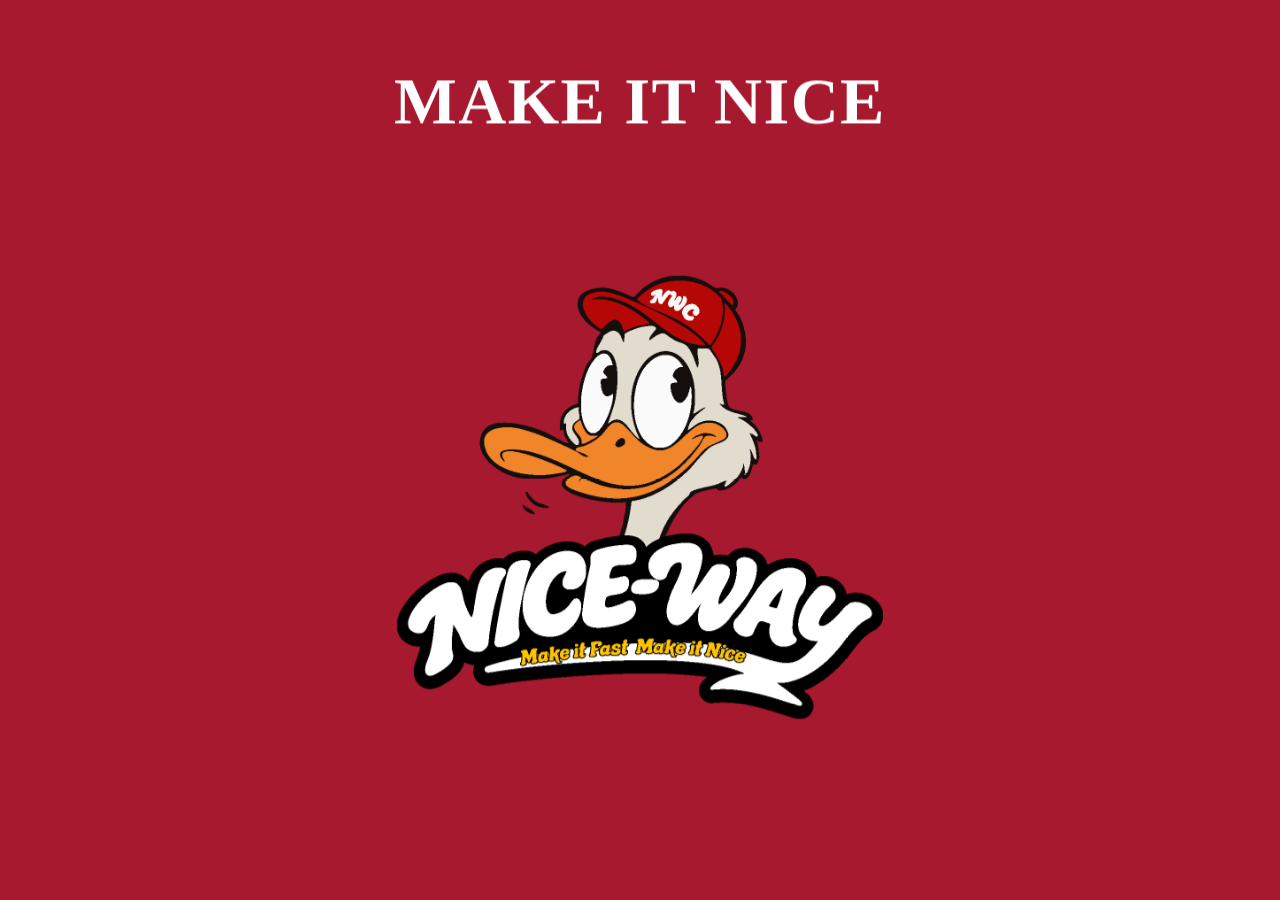
<file: motion1.html>
<!DOCTYPE html>
<html lang="ko">
<head>
  <meta charset="UTF-8">
  <meta name="viewport" content="width=device-width, initial-scale=1.0">
  <title>NICE-WAY Brand Motion</title>
  
  <!-- 클래식 폰트 로드 -->
  <link rel="preconnect" href="https://fonts.googleapis.com">
  <link rel="preconnect" href="https://fonts.gstatic.com" crossorigin>
  <link href="https://fonts.googleapis.com/css2?family=Luckiest+Guy&family=Mouse+Memoirs&display=swap" rel="stylesheet">
  <script src="https://cdnjs.cloudflare.com/ajax/libs/gsap/3.12.2/gsap.min.js"></script>

  <style>
    @font-face {
      font-family: var(--font-en-curv);
      src: local('Curvilingus'), local('Curvilingus-Regular');
    }

    * {
      margin: 0;
      padding: 0;
      box-sizing: border-box;
      user-select: none;
    }

    body {
      background-color: #A6192E; /* 하인즈 레드 */
      height: 100vh;
      width: 100vw;
      display: flex;
      justify-content: center;
      align-items: center;
      overflow: hidden;
      font-family: var(--font-en-curv);
      position: relative;
    }

    /* 1. 메인 슬롯 컴포넌트 */
    .main-stage {
      display: flex;
      flex-direction: column;
      align-items: center;
      justify-content: center;
      position: absolute;
      transform-origin: center center;
      will-change: transform, opacity;
      z-index: 10;
    }

    /* 상단: MAKE IT FAST */
    .text-fast {
      font-family: var(--font-en-special);
      font-size: clamp(2.2rem, 5.2vw, 5.0rem);
      font-weight: 900;
      color: #FFFFFF;
      letter-spacing: 0.02em;
      line-height: 1;
      margin-bottom: 0.2vh;
      text-shadow: none;
      will-change: transform;
      text-align: center;
      white-space: nowrap;
    }

    /* 중간: MAKE IT NICE */
    .text-nice {
      font-family: var(--font-en-special);
      font-size: clamp(2.2rem, 5.2vw, 5.0rem);
      font-weight: 900;
      color: #FFFFFF;
      letter-spacing: 0.02em;
      line-height: 1;
      margin-bottom: 1vh;
      text-shadow: none;
      will-change: transform;
      text-align: center;
      white-space: nowrap;
    }

    /* 하단: 나이스웨이 로고 드롭 컨테이너 */
    .logo-container {
      position: relative;
      width: clamp(310px, 38vw, 530px);
      aspect-ratio: 1 / 1;
      display: flex;
      justify-content: center;
      align-items: center;
      will-change: transform;
    }

    /* 둥실둥실 플로팅 전용 내부 래퍼 */
    .logo-float-wrapper {
      position: relative;
      width: 100%;
      height: 100%;
      display: flex;
      justify-content: center;
      align-items: center;
      will-change: transform;
    }

    .logo-img {
      position: absolute;
      top: 0;
      left: 0;
      width: 100%;
      height: 100%;
      object-fit: contain;
      filter: none;
      pointer-events: none;
    }

    /* 눈 뜬 이미지 고정 */
    #logoOpen {
      z-index: 1;
      opacity: 1;
    }

    /* 눈 감은 오버레이 */
    #logoClosed {
      z-index: 2;
      opacity: 0;
      will-change: opacity;
    }

    /* 2. 타이핑 문구 영역 (Curvilingus 폰트 복원) */
    .typewriter-stage {
      position: absolute;
      display: flex;
      align-items: center;
      justify-content: center;
      z-index: 20;
      opacity: 0;
      pointer-events: none;
      width: 90vw;
      text-align: center;
    }

    .type-text {
      font-family: var(--font-en-curv);
      font-size: clamp(2.2rem, 5.2vw, 5.0rem);
      font-weight: 900;
      color: #FFFFFF;
      letter-spacing: 0.02em;
      line-height: 1.1;
      text-shadow: none;
      white-space: nowrap;
    }
  </style>
</head>
<body>

  <!-- 메인 드롭 & 줌인 영역 -->
  <div class="main-stage" id="mainStage">
    <!-- 1순위 상단: MAKE IT FAST -->
    <div class="text-fast" id="dropFast">MAKE IT FAST</div>

    <!-- 2순위 중간: MAKE IT NICE -->
    <div class="text-nice" id="dropNice">MAKE IT NICE</div>

    <!-- 3순위 하단: 나이스웨이 로고 (드롭 + 둥실 플로팅) -->
    <div class="logo-container" id="dropLogo">
      <div class="logo-float-wrapper" id="logoFloat">
        <img src="./images/niceway_logo.png" id="logoOpen" class="logo-img" alt="NICE-WAY Open Eyes">
        <img src="./images/niceway_logo_blink.png" id="logoClosed" class="logo-img" alt="NICE-WAY Closed Eyes">
      </div>
    </div>
  </div>

  <!-- 타이핑 문구 영역 (마침표 포함) -->
  <div class="typewriter-stage" id="typeStage">
    <span class="type-text" id="typeTarget"></span>
  </div>

  <script>
    const mainStage = document.getElementById('mainStage');
    const dropFast = document.getElementById('dropFast');
    const dropNice = document.getElementById('dropNice');
    const dropLogo = document.getElementById('dropLogo');
    const logoFloat = document.getElementById('logoFloat');
    
    const logoOpen = document.getElementById('logoOpen');
    const logoClosed = document.getElementById('logoClosed');

    const typeStage = document.getElementById('typeStage');
    const typeTarget = document.getElementById('typeTarget');

    // 마침표(.) 포함 문구
    const phrase = "One Drop, A Nice Memory.";
    let typingInterval = null;
    let floatTween = null;

    // 플리커 없는 눈꺼풀 오버레이 깜빡임 함수
    function blinkEyes(times = 2, speed = 0.22) {
      const blinkTL = gsap.timeline();
      for(let i = 0; i < times; i++) {
        blinkTL
          .to(logoClosed, { opacity: 1, duration: 0.02 }, `+=${speed * 1.8}`)
          .to(logoClosed, { opacity: 0, duration: 0.02 }, `+=${speed}`);
      }
      return blinkTL;
    }

    // 둥실둥실(Floating) 시작 함수
    function startFloating() {
      if (floatTween) floatTween.kill();
      floatTween = gsap.to(logoFloat, {
        y: -6,
        rotation: 1.0,
        duration: 1.8,
        ease: 'sine.inOut',
        yoyo: true,
        repeat: -1
      });
    }

    // 초기 상태 리셋
    function resetAll() {
      if (typingInterval) clearInterval(typingInterval);
      if (floatTween) {
        floatTween.kill();
        floatTween = null;
      }

      gsap.set(logoFloat, { y: 0, rotation: 0 });
      gsap.set(mainStage, { scale: 1, opacity: 1, zIndex: 10 });
      gsap.set(dropLogo, { y: '-130vh', opacity: 1 });
      gsap.set(dropNice, { y: '-130vh', opacity: 1 });
      gsap.set(dropFast, { y: '-130vh', opacity: 1 });
      gsap.set(logoClosed, { opacity: 0 });

      gsap.set(typeStage, { opacity: 0 });
      typeTarget.textContent = "";
    }

    resetAll();

    // 메인 마스터 타임라인
    const masterTL = gsap.timeline({ repeat: -1 });

    // ==========================================
    // STEP 1: 상단에서 차분하게 착지 (로고 -> NICE -> FAST)
    // ==========================================
    masterTL
      // 1. 하단 로고 착지
      .to(dropLogo, {
        y: 0,
        duration: 1.8,
        ease: 'power3.out'
      })
      // 2. 중간 MAKE IT NICE 착지
      .to(dropNice, {
        y: 0,
        duration: 1.7,
        ease: 'power3.out'
      }, "-=1.4")
      // 3. 최상단 MAKE IT FAST 착지
      .to(dropFast, {
        y: 0,
        duration: 1.6,
        ease: 'power3.out'
      }, "-=1.4")

    // ==========================================
    // STEP 2: 둥실둥실 + 미세 줌인 + 눈 깜빡임 -> 부드럽게 줌인 폭발!
    // ==========================================
      // 착지와 동시에 둥실둥실 플로팅 시작
      .add(() => {
        startFloating();
      }, "-=0.2")

      // 4.2초 동안 미세하게 줌인 (1.0 -> 1.08)
      .to(mainStage, {
        scale: 1.08,
        duration: 4.2,
        ease: 'none'
      })

      // 4초 서서히 커지는 도중 눈 깜빡임 연동
      .add(blinkEyes(2, 0.22), "<+=0.8")

      // '틱' 튀는 현상 방지: 플로팅을 강제로 끄지 않고 그대로 화면 앞으로 휙 줌인
      .to(mainStage, {
        scale: 4.5,
        opacity: 0,
        duration: 0.75,
        ease: 'power3.in'
      })

      // 완전히 화면 밖으로 사라진 후에만 백그라운드에서 플로팅 종료
      .add(() => {
        if (floatTween) {
          floatTween.kill();
          floatTween = null;
        }
      })

    // ==========================================
    // STEP 3: One Drop, A Nice Memory. 타이핑 효과
    // ==========================================
      .set(typeStage, { opacity: 1 })
      .add(() => {
        let i = 0;
        typeTarget.textContent = "";
        typingInterval = setInterval(() => {
          if (i < phrase.length) {
            typeTarget.textContent += phrase[i];
            i++;
          } else {
            clearInterval(typingInterval);
          }
        }, 130);
      })
      
      // 타이핑 완료 후 여운 대기 (4.0초)
      .to({}, { duration: 4.0 })

      // 부드러운 페이드아웃
      .to(typeStage, {
        opacity: 0,
        duration: 1.0,
        ease: 'power2.inOut'
      })

    // ==========================================
    // STEP 4: 루프 리셋 후 무한 반복
    // ==========================================
      .add(() => {
        resetAll();
      });

  </script>
</body>
</html>
</file>
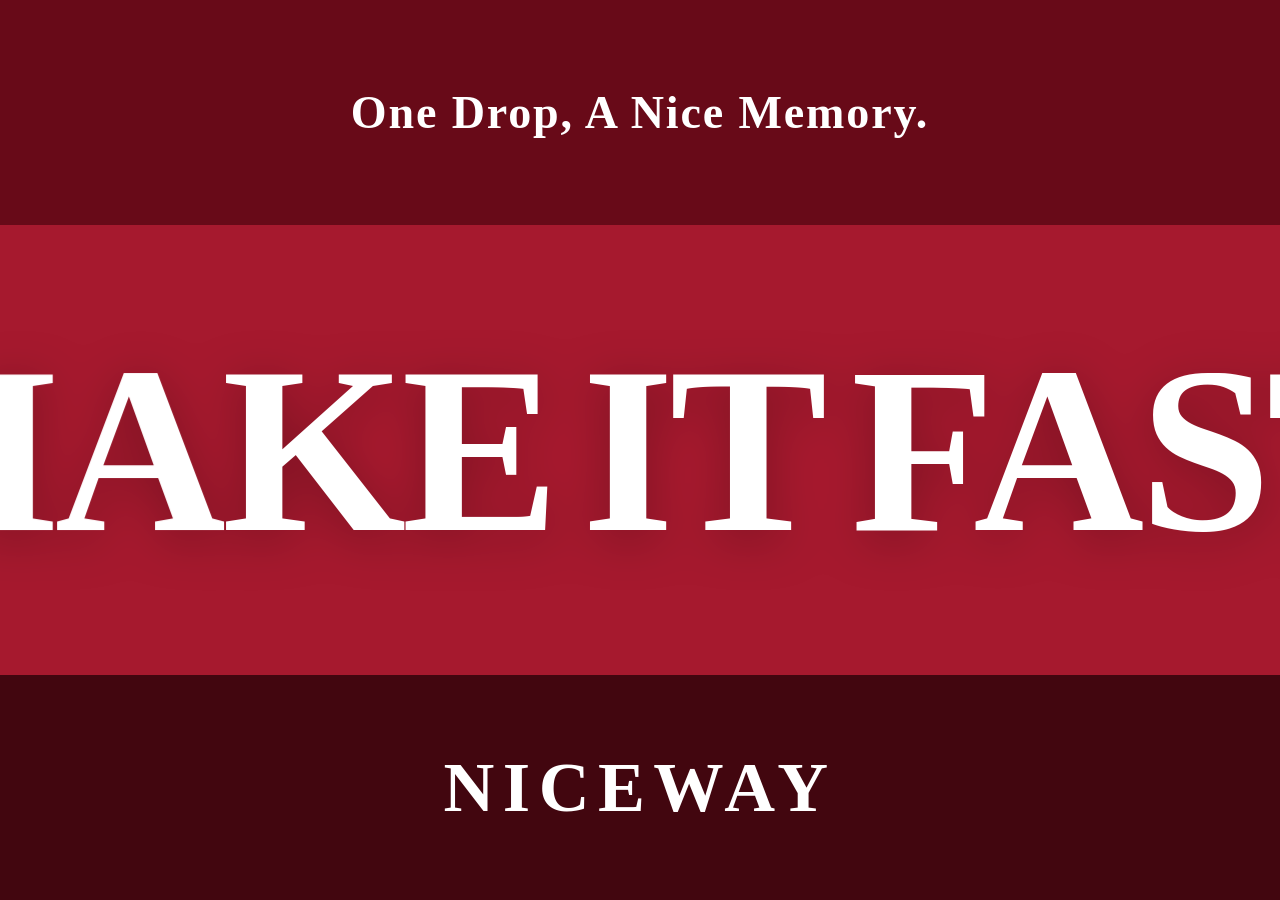
<file: motion2.html>
<!DOCTYPE html>
<html lang="ko">
<head>
  <meta charset="UTF-8">
  <meta name="viewport" content="width=device-width, initial-scale=1.0">
  <title>One Drop, A Nice Memory - NICEWAY</title>
  
  <!-- Curvilingus 로컬 폰트 및 백업 세리프 -->
  <link rel="preconnect" href="https://fonts.googleapis.com">
  <link rel="preconnect" href="https://fonts.gstatic.com" crossorigin>
  <link href="https://fonts.googleapis.com/css2?family=Luckiest+Guy&family=Mouse+Memoirs&display=swap" rel="stylesheet">
  <script src="https://cdnjs.cloudflare.com/ajax/libs/gsap/3.12.2/gsap.min.js"></script>

  <style>
    :root {
      --heinz-red: #A6192E;
      --heinz-dark-red: #680A18;
      --heinz-burgundy: #42060F;
      --accent-yellow: #F6B828;
      --cream-bg: #FAF4E8;
      --border-light: #EAE5DC;
      --text-dark: #1A1A1A;
    }

    @font-face {
      font-family: var(--font-en-curv);
      src: local('Curvilingus'), local('Curvilingus-Regular');
    }

    * {
      margin: 0;
      padding: 0;
      box-sizing: border-box;
      user-select: none;
    }

    body {
      height: 100vh;
      width: 100vw;
      display: flex;
      flex-direction: column;
      overflow: hidden;
      font-family: var(--font-en-curv);
    }

    /* 1. 상단 바 (비율: 1 = 25vh) */
    .bar-top {
      height: 25vh;
      flex: 1;
      background-color: var(--heinz-dark-red);
      display: flex;
      justify-content: center;
      align-items: center;
      color: #FFFFFF;
      font-size: clamp(1.4rem, 3.6vw, 3.8rem);
      font-weight: 700;
      letter-spacing: 0.04em;
      z-index: 20;
      box-shadow: none;
      transition: background-color 0.8s cubic-bezier(0.25, 1, 0.5, 1), color 0.8s ease;
    }

    /* 2. 중앙 롤링 영역 (비율: 2 = 50vh) */
    .stage-center {
      height: 50vh;
      flex: 2;
      position: relative;
      width: 100vw;
      background-color: var(--heinz-red);
      display: flex;
      justify-content: center;
      align-items: center;
      overflow: hidden;
      z-index: 10;
      transition: background-color 0.8s cubic-bezier(0.25, 1, 0.5, 1);
    }

    /* 3. 하단 바 (비율: 1 = 25vh) */
    .bar-bottom {
      height: 25vh;
      flex: 1;
      background-color: var(--heinz-burgundy);
      display: flex;
      justify-content: center;
      align-items: center;
      color: #FFFFFF;
      font-size: clamp(2rem, 5.5vw, 5.8rem);
      font-weight: 700;
      letter-spacing: 0.12em;
      z-index: 20;
      box-shadow: none;
      transition: background-color 0.8s cubic-bezier(0.25, 1, 0.5, 1), color 0.8s ease;
    }

    /* 중앙 초대형 문장 컨테이너 (글자색 흰색 고정) */
    .sentence-row {
      font-family: var(--font-en-special);
      position: absolute;
      display: flex;
      justify-content: center;
      align-items: center;
      gap: 2.2vw;
      font-size: clamp(4.5rem, 18.5vw, 22rem);
      font-weight: 700;
      color: #FFFFFF !important;
      line-height: 1;
      letter-spacing: -0.02em;
      white-space: nowrap;
      visibility: hidden;
      filter: drop-shadow(0 8px 24px rgba(0, 0, 0, 0.25));
    }

    /* MAKE 묶음: MA와 KE는 공백 없이 결합 */
    .word-make {
      display: inline-flex;
      align-items: baseline;
      gap: 0;
    }

    .chunk {
      display: inline-block;
      will-change: transform;
    }

    /* FAST / NICE 슬롯 프레임 */
    .slot-frame {
      display: inline-block;
      height: 1.25em;
      overflow: hidden;
      vertical-align: middle;
      padding: 0 0.18em;
      margin: 0 -0.18em;
    }

    .slot-wheel {
      display: flex;
      flex-direction: column;
      will-change: transform;
    }

    .slot-cell {
      height: 1.25em;
      display: flex;
      align-items: center;
      justify-content: flex-start;
      color: #FFFFFF !important;
      padding-right: 0.1em;
    }
  </style>
</head>
<body>

  <!-- 상단 바 -->
  <header class="bar-top" id="topBar">
    <span>One Drop, A Nice Memory.</span>
  </header>

  <!-- 중앙 롤링 스테이지 -->
  <main class="stage-center" id="stage">
    <!-- 1세트: MAKE IT FAST -->
    <div class="sentence-row" id="row1">
      <div class="word-make">
        <span class="chunk c-ma">MA</span>
        <span class="chunk c-ke">KE</span>
      </div>
      <div class="chunk c-it">IT</div>
      <div class="chunk c-action">
        <div class="slot-frame">
          <div class="slot-wheel" id="wheel1">
            <div class="slot-cell">FAST</div>
            <div class="slot-cell">FAST</div>
            <div class="slot-cell">FAST</div>
            <div class="slot-cell">FAST</div>
          </div>
        </div>
      </div>
    </div>

    <!-- 2세트: MAKE IT NICE -->
    <div class="sentence-row" id="row2">
      <div class="word-make">
        <span class="chunk c-ma">MA</span>
        <span class="chunk c-ke">KE</span>
      </div>
      <div class="chunk c-it">IT</div>
      <div class="chunk c-action">
        <div class="slot-frame">
          <div class="slot-wheel" id="wheel2">
            <div class="slot-cell">NICE</div>
            <div class="slot-cell">NICE</div>
            <div class="slot-cell">NICE</div>
            <div class="slot-cell">NICE</div>
          </div>
        </div>
      </div>
    </div>
  </main>

  <!-- 하단 바 -->
  <footer class="bar-bottom" id="bottomBar">
    <span>NICEWAY</span>
  </footer>

  <script>
    const topBar = document.getElementById('topBar');
    const bottomBar = document.getElementById('bottomBar');
    const stage = document.getElementById('stage');
    const row1 = document.getElementById('row1');
    const row2 = document.getElementById('row2');
    
    const chunks1 = [
      row1.querySelector('.c-ma'),
      row1.querySelector('.c-ke'),
      row1.querySelector('.c-it'),
      row1.querySelector('.c-action')
    ];

    const chunks2 = [
      row2.querySelector('.c-ma'),
      row2.querySelector('.c-ke'),
      row2.querySelector('.c-it'),
      row2.querySelector('.c-action')
    ];

    const wheel1 = document.getElementById('wheel1');
    const wheel2 = document.getElementById('wheel2');

    // 녹색 제거 -> 버건디 / 하인즈 레드 / 옐로우 / 크림 기반 고급 클래식 테마
    const themes = {
      base: {
        top: '#680A18', topTxt: '#FFFFFF',
        mid: '#A6192E', // 하인즈 레드
        bot: '#42060F', botTxt: '#FFFFFF'
      },
      fast1: {
        top: '#42060F', topTxt: '#FFFFFF',
        mid: '#F6B828', // 웜 옐로우
        bot: '#680A18', botTxt: '#FFFFFF'
      },
      fast2: {
        top: '#FAF4E8', topTxt: '#680A18', // 크림 바
        mid: '#680A18', // 다크 레드
        bot: '#A6192E', botTxt: '#FFFFFF'
      },
      fast3: {
        top: '#A6192E', topTxt: '#FFFFFF',
        mid: '#42060F', // 버건디
        bot: '#FAF4E8', botTxt: '#680A18'
      },
      nice1: {
        top: '#680A18', topTxt: '#FFFFFF',
        mid: '#A6192E', // 하인즈 레드
        bot: '#F6B828', botTxt: '#42060F'
      },
      nice2: {
        top: '#EAE5DC', topTxt: '#42060F', // 웜 크림
        mid: '#F6B828', // 웜 옐로우
        bot: '#42060F', botTxt: '#FFFFFF'
      },
      nice3: {
        top: '#42060F', topTxt: '#FFFFFF',
        mid: '#680A18', // 다크 레드
        bot: '#FAF4E8', botTxt: '#680A18'
      }
    };

    function applyTheme(t) {
      topBar.style.backgroundColor = t.top;
      topBar.style.color = t.topTxt;

      stage.style.backgroundColor = t.mid;

      bottomBar.style.backgroundColor = t.bot;
      bottomBar.style.color = t.botTxt;
    }

    // 초기값 세팅 (상단 바 뒤에서 대기)
    gsap.set([row1, row2], { visibility: 'visible' });
    gsap.set(chunks1, { y: '-60vh' });
    gsap.set(chunks2, { y: '-60vh' });
    gsap.set(wheel1, { yPercent: -75 });
    gsap.set(wheel2, { yPercent: -75 });
    applyTheme(themes.base);

    // 마스터 타임라인
    const masterTL = gsap.timeline({ repeat: -1 });

    // ==========================================
    // 1. [MAKE IT FAST] 세트
    // ==========================================
    masterTL.to(chunks1, {
      y: 0,
      duration: 1.0,
      ease: 'power3.out',
      stagger: 0.12
    })

    // FAST 위에서 아래로(↓) 3회 롤링 + 1초 텀 & 3단 색상 전환
    .to(wheel1, {
      yPercent: -50,
      duration: 0.55,
      ease: 'power2.inOut',
      onStart: () => applyTheme(themes.fast1)
    }, "+=1.0")

    .to(wheel1, {
      yPercent: -25,
      duration: 0.55,
      ease: 'power2.inOut',
      onStart: () => applyTheme(themes.fast2)
    }, "+=1.0")

    .to(wheel1, {
      yPercent: 0,
      duration: 0.6,
      ease: 'power3.out',
      onStart: () => applyTheme(themes.fast3)
    }, "+=1.0")

    // 하단바 뒤로 시간차 퇴장
    .to(chunks1, {
      y: '60vh',
      duration: 0.85,
      ease: 'power3.in',
      stagger: 0.08
    }, "+=1.0")


    // ==========================================
    // 2. [MAKE IT NICE] 세트
    // ==========================================
    .to(chunks2, {
      y: 0,
      duration: 1.0,
      ease: 'power3.out',
      stagger: 0.12
    }, "-=0.3")

    // NICE 위에서 아래로(↓) 3회 롤링 + 1초 텀 & 3단 색상 전환
    .to(wheel2, {
      yPercent: -50,
      duration: 0.55,
      ease: 'power2.inOut',
      onStart: () => applyTheme(themes.nice1)
    }, "+=1.0")

    .to(wheel2, {
      yPercent: -25,
      duration: 0.55,
      ease: 'power2.inOut',
      onStart: () => applyTheme(themes.nice2)
    }, "+=1.0")

    .to(wheel2, {
      yPercent: 0,
      duration: 0.6,
      ease: 'power3.out',
      onStart: () => applyTheme(themes.nice3)
    }, "+=1.0")

    // 하단바 뒤로 시간차 퇴장
    .to(chunks2, {
      y: '60vh',
      duration: 0.85,
      ease: 'power3.in',
      stagger: 0.08
    }, "+=1.0")

    // 루프 리셋
    .add(() => {
      gsap.set(chunks1, { y: '-60vh' });
      gsap.set(wheel1, { yPercent: -75 });
      gsap.set(chunks2, { y: '-60vh' });
      gsap.set(wheel2, { yPercent: -75 });
      applyTheme(themes.base);
    });

  </script>
</body>
</html>
</file>
